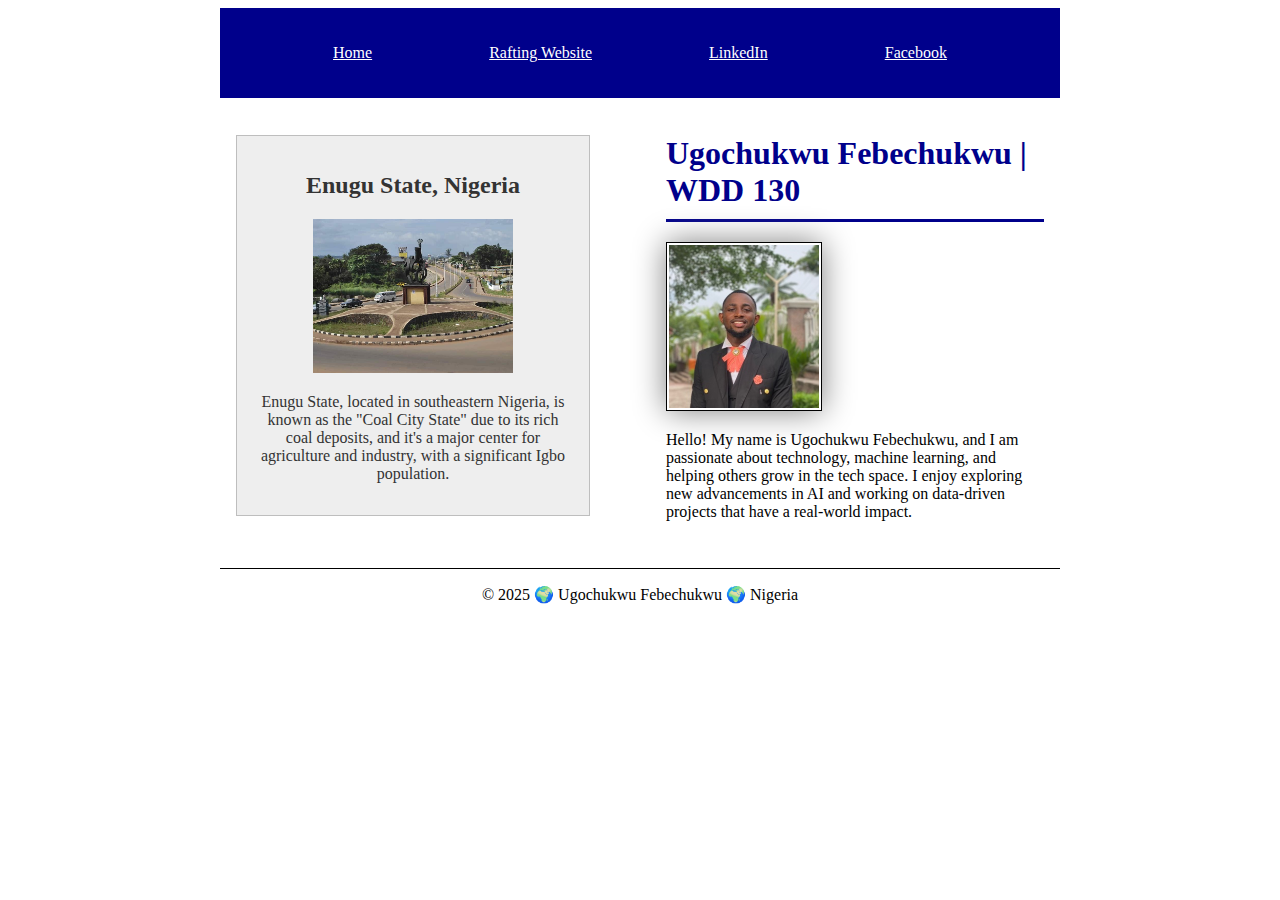
<file: index.html>
<!DOCTYPE html>
<html lang="en-US">
  <head>
    <!-- This is an HTML comment -->
    <meta charset="utf-8">
    <meta name="viewport" content="width=device-width, initial-scale=1.0">
    <title>Ugochukwu Febechukwu | WDD 130</title>
    <link rel="stylesheet" href="styles/styles.css">
    <meta name="description" content="This page describes a BYU pathway student by name Ugochukwu who is a dedicated Ai Engineer.">
    <meta name="author" content="Ugochukwu Febechukwu">
  </head>
  <body>
    <header>
      <nav>
        <a href="#">Home</a>
        <a href="wwr/">Rafting Website</a>
        <a href="https://www.linkedin.com/in/ugotheanalyst//">LinkedIn</a>
        <a href="https://www.facebook.com/share/1AHHCg3EqF/?mibextid=wwXIfr/">Facebook</a>
      </nav>
    </header>
  <div class = "grid">
    <main>
      <h1>Ugochukwu Febechukwu | WDD 130</h1>
      <img src="images/profile.jpeg" alt="Hello, my name is Ugochukwu Febechukwu" width="200">
      <p>Hello! My name is Ugochukwu Febechukwu, and I am passionate about technology, machine learning, and helping others grow in the tech space. I enjoy exploring new advancements in AI and working on data-driven projects that have a real-world impact.</p>
    </main>
    <aside>
      <h2> Enugu State, Nigeria</h2>
      <img src="images/enugu.jpg" alt="Enugu Landscape">
      <p>Enugu State, located in southeastern Nigeria, is known as the "Coal City State" due to its rich coal deposits, and it's a major center for agriculture and industry, with a significant Igbo population. </p>
    </aside>
  </div>
    <footer>
      <p>&copy; 2025 🌍 Ugochukwu Febechukwu 🌍 Nigeria</p>
    </footer>
  </body>
</html>
</file>
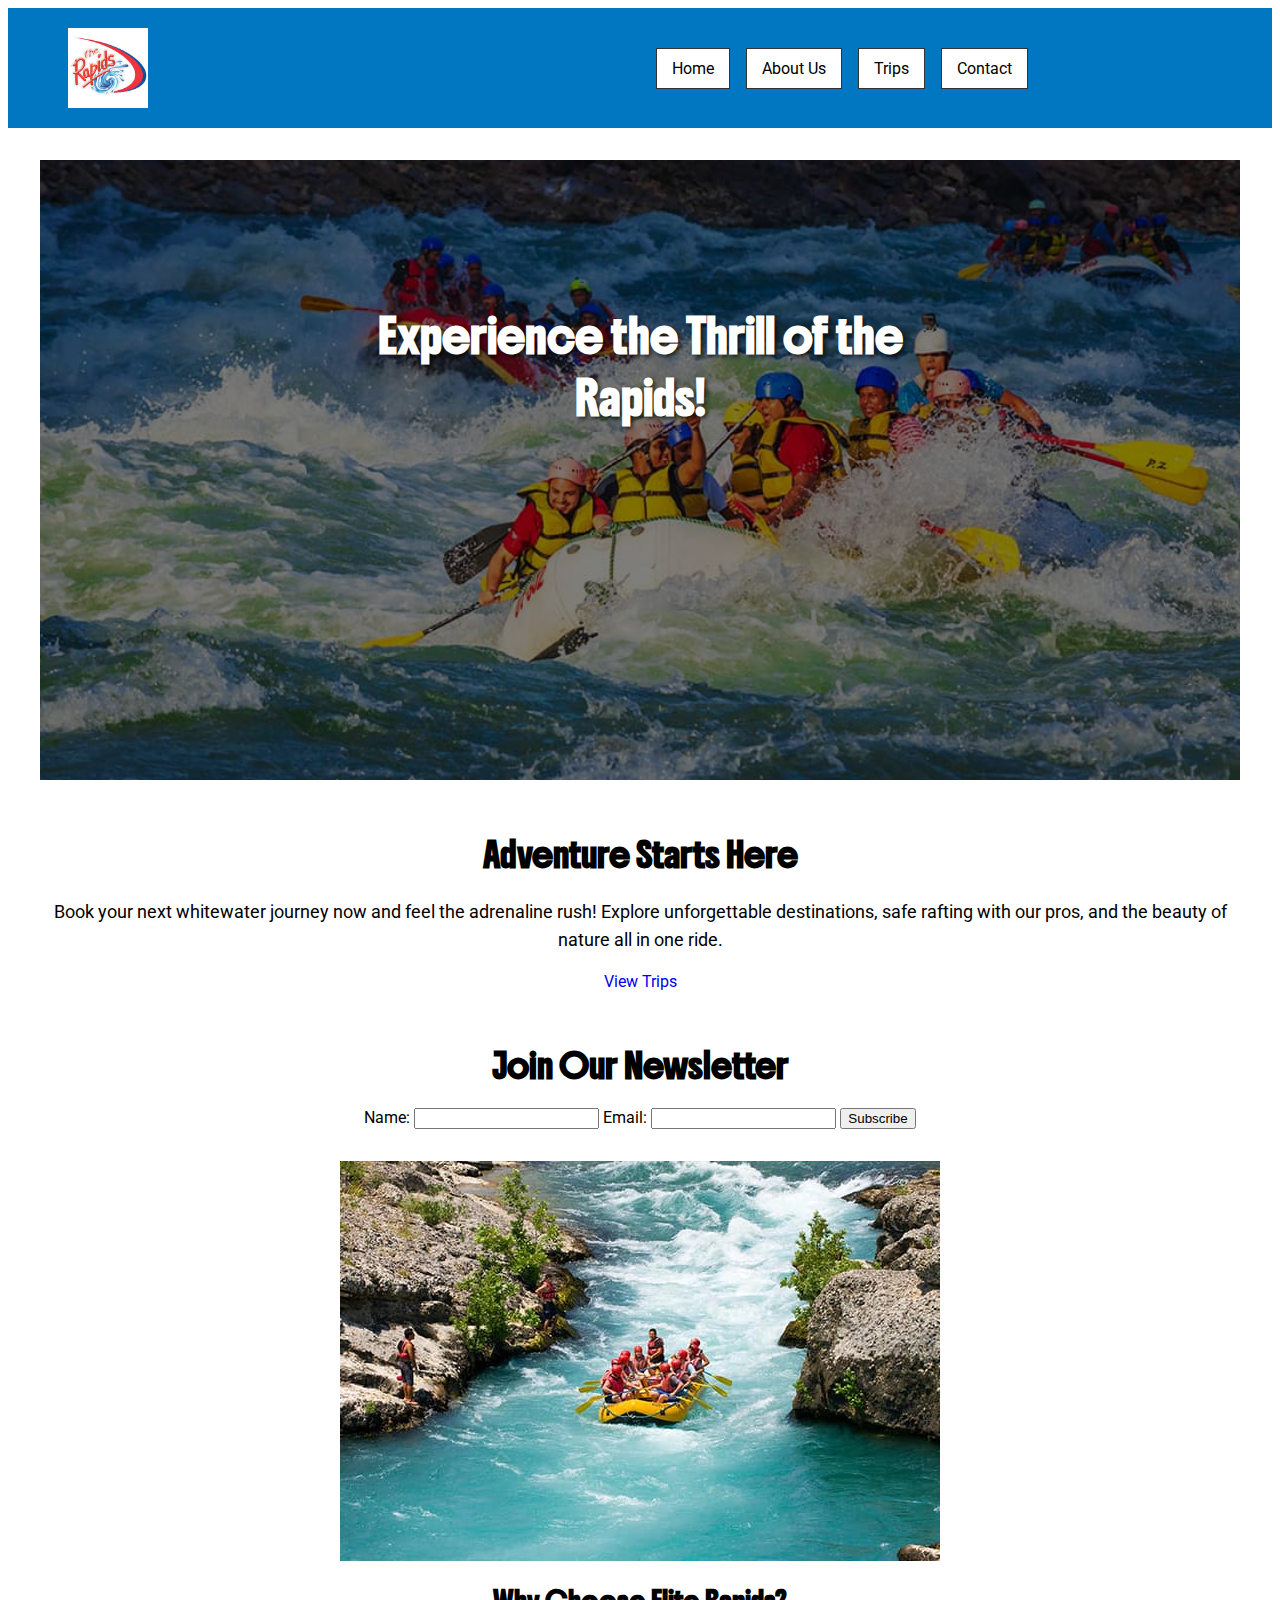
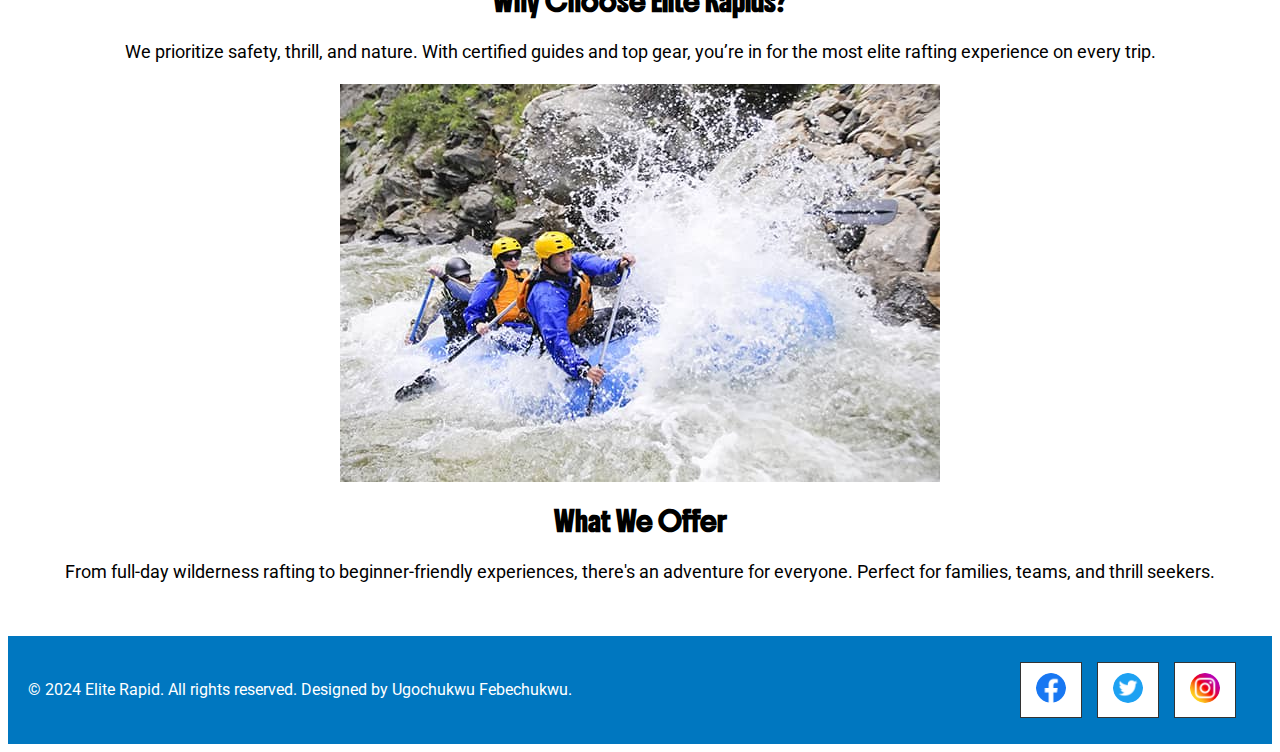
<file: wwr/index.html>
<!DOCTYPE html>
<html lang="en">
<head>
    <link rel="stylesheet" href="styles/rafting.css">
    <meta charset="UTF-8">
    <meta name="viewport" content="width=device-width, initial-scale=1.0">
    <meta name="description" content="Elite Rapid - Home page for the best rafting experience">
    <meta name="author" content="Ugochukwu Febechukwu">
    <link href="https://fonts.googleapis.com/css2?family=Boldonse&family=Roboto&display=swap" rel="stylesheet">
    <title>Elite Rapids | Home</title>
</head>
<body>
    <header>
        <img src="images/eliterapids_logo.jpg" alt="elite rapids logo" width="200">
        <nav>
            <a href="index.html">Home</a>
            <a href="about.html">About Us</a>
            <a href="trips.html">Trips</a>
            <a href="contact.html">Contact</a>
        </nav>
    </header>

    <main>
        <!-- HERO SECTION -->
        <div class="hero">
            <img src="images/rafting12_1024.jpg" alt="Hero Image">
            <h1 class="hero-text">Experience the Thrill of the Rapids!</h1>
        </div>

        <!-- CALL TO ACTION -->
        <section class="cta">
            <h2>Adventure Starts Here</h2>
            <p>Book your next whitewater journey now and feel the adrenaline rush! Explore unforgettable destinations, safe rafting with our pros, and the beauty of nature all in one ride.</p>
            <a href="trips.html" class="button">View Trips</a>
        </section>

        <!-- NEWSLETTER SIGN-UP -->
        <section class="newsletter">
            <h2>Join Our Newsletter</h2>
            <form>
                <label for="name">Name:</label>
                <input type="text" id="name" name="name" required>

                <label for="email">Email:</label>
                <input type="email" id="email" name="email" required>

                <button type="submit">Subscribe</button>
            </form>
        </section>

        <!-- GRID SECTION -->
        <section class="grid-layout">
            <div class="index-grid-item">
                <img src="images/rafting2.jpg" alt="Rafting Adventure 1">
                <h3>Why Choose Elite Rapids?</h3>
                <p>We prioritize safety, thrill, and nature. With certified guides and top gear, you’re in for the most elite rafting experience on every trip.</p>
            </div>
            <div class="index-grid-item">
                <img src="images/rafting3.jpg" alt="Rafting Adventure 2">
                <h3>What We Offer</h3>
                <p>From full-day wilderness rafting to beginner-friendly experiences, there's an adventure for everyone. Perfect for families, teams, and thrill seekers.</p>
            </div>
        </section>
    </main>

    <footer>
        <p>&copy; 2024 Elite Rapid. All rights reserved. Designed by Ugochukwu Febechukwu.</p>
        <nav class="sociallinks">
            <a href="https://facebook.com">
                <img src="images/facebook.webp" alt="Facebook">
            </a>
            <a href="https://twitter.com">
                <img src="images/twitter.webp" alt="Twitter">
            </a>
            <a href="https://instagram.com">
                <img src="images/instagram.webp" alt="Instagram">
            </a>
        </nav>
    </footer>
</body>
</html>
</file>
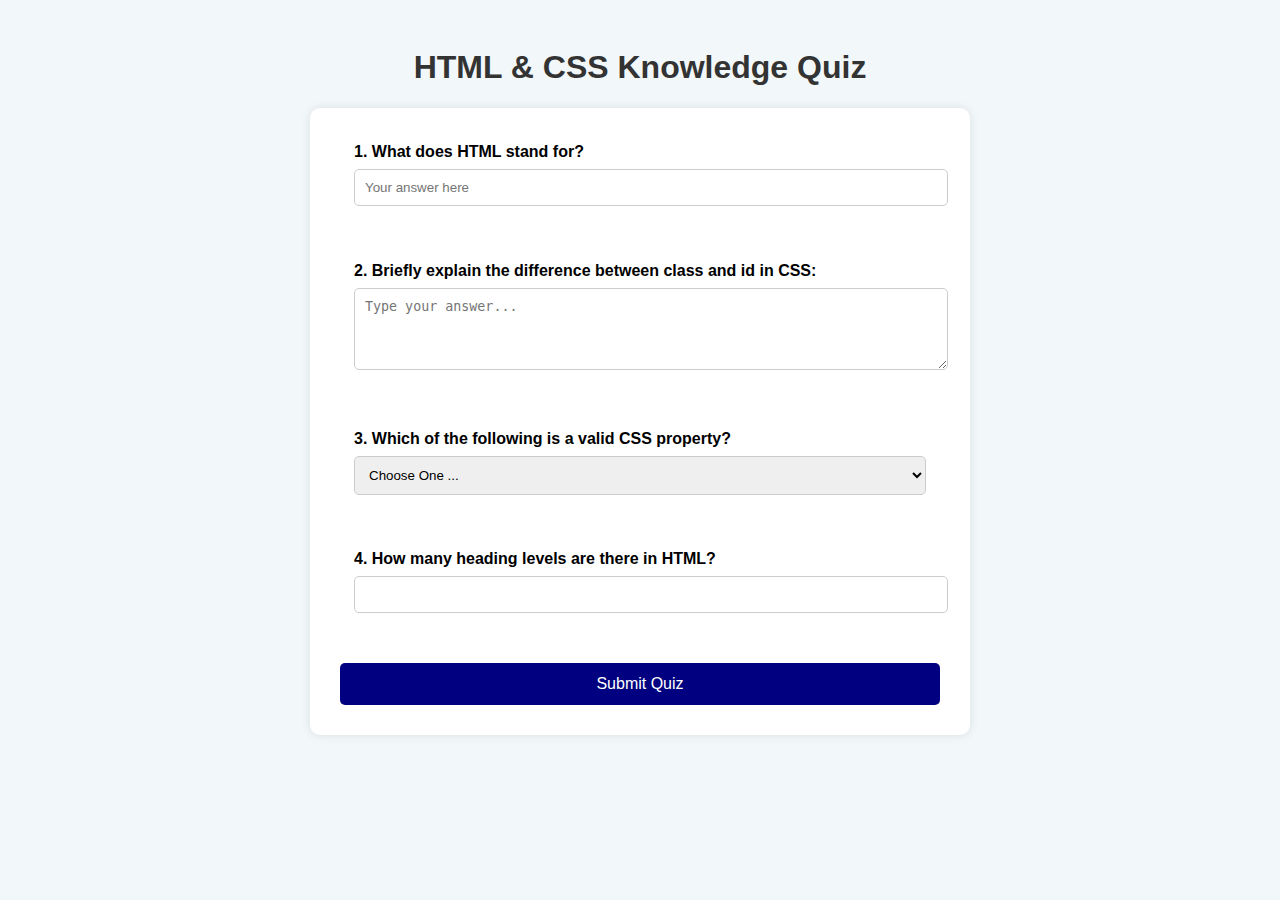
<file: quiz.html>
<!DOCTYPE html>
<html lang="en-us">
<head>
    <link rel="stylesheet" href="styles/quiz.css">
    <link rel="preconnect" href="https://fonts.googleapis.com">
    <link rel="preconnect" href="https://fonts.gstatic.com" crossorigin>
    <link href="https://fonts.googleapis.com/css2?family=Merriweather:wght@400;700&family=Roboto:wght@400;700&display=swap" rel="stylesheet">
  <meta charset="utf-8">
  <meta name="viewport" content="width=device-width, initial-scale=1">
  <title>HTML & CSS Quiz</title>
  
</head>
<body>

  <h1>HTML & CSS Knowledge Quiz</h1>
  <form>
    <fieldset>
      <label for="q1">1. What does HTML stand for?</label>
      <input type="text" id="q1" name="q1" placeholder="Your answer here">
    </fieldset>

    <fieldset>
      <label for="q2">2. Briefly explain the difference between class and id in CSS:</label>
      <textarea id="q2" name="q2" rows="4" placeholder="Type your answer..."></textarea>
    </fieldset>

    <fieldset>
      <label for="q3">3. Which of the following is a valid CSS property?</label>
      <select id="q3" name="q3">
        <option value="" selected disabled>Choose One ...</option>
        <option value="text-color">text-color</option>
        <option value="font-size">font-size</option>
        <option value="element-width">element-width</option>
      </select>
    </fieldset>

    <fieldset>
      <label for="q4">4. How many heading levels are there in HTML?</label>
      <input type="number" id="q4" name="q4" min="1" max="10">
    </fieldset>

    <button type="submit">Submit Quiz</button>
  </form>

</body>
</html>
</file>
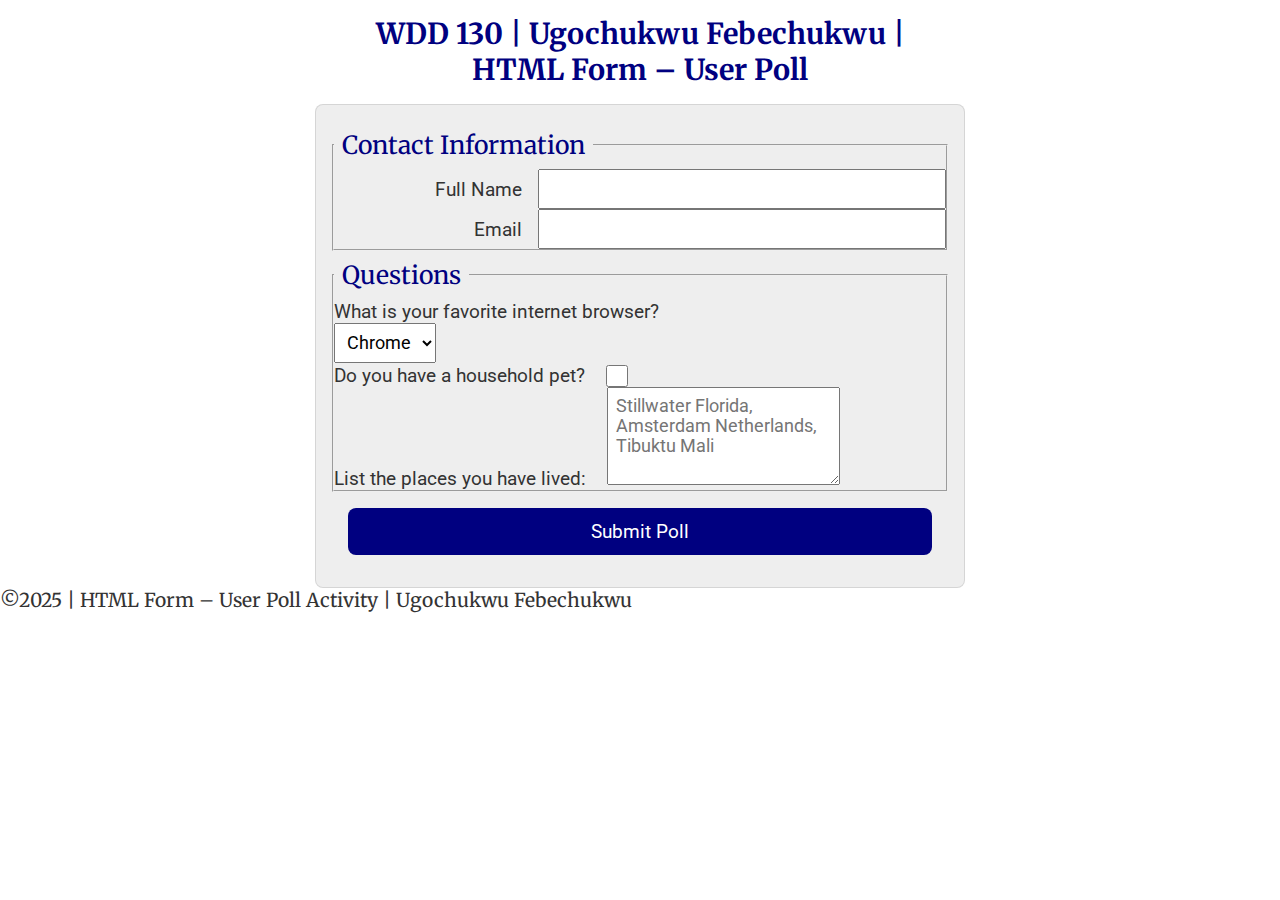
<file: week05/poll-form.html>
<!DOCTYPE html>
<html lang="en-us">
<head>
    <link rel="stylesheet" href="styles/poll-form.css">
    <link rel="preconnect" href="https://fonts.googleapis.com">
    <link rel="preconnect" href="https://fonts.gstatic.com" crossorigin>
    <link href="https://fonts.googleapis.com/css2?family=Merriweather:wght@400;700&family=Roboto:wght@400;700&display=swap" rel="stylesheet">
  <meta charset="utf-8">
  <meta name="viewport" content="width=device-width, initial-scale=1">
  <title>WDD 130 | HTML Form – User Poll</title>
</head>
<body>
<header>
  <h1>WDD 130 | Ugochukwu Febechukwu | HTML Form – User Poll</h1>
</header>
<main>
    <form>
        <fieldset>
          <legend>Contact Information</legend>
          <div class="form-item column2">
            <label for="fullname">Full Name</label>
            <input type="text" id="fullname" name="fullname">
          </div>
          <div class="form-item column2">
            <label for="useremail">Email</label>
            <input type="email" id="useremail" name="useremail">
          </div>
        </fieldset>
        <fieldset>
          <legend>Questions</legend>
          <label for="browser">What is your favorite internet browser?</label>
          <div class = "column 1">
          <select id="browser" name="browser">
            <option value="chrome">Chrome</option>
            <option value="firefox">Firefox</option>
            <option value="safari">Safari</option>
            <option value="edge">Edge</option>
            <option value="brave">Brave</option>
            <option value="other">Other</option>
          </select>
          </div>
          <div>
          <label for="pet">Do you have a household pet?</label>
          <input type="checkbox" id="pet" name="pet">
          </div>
          <label for="feedback">List the places you have lived:</label>
          <textarea id="feedback" name="feedback" rows="4" placeholder="Stillwater Florida, Amsterdam Netherlands, Tibuktu Mali"></textarea>
        </fieldset>
        <button type="submit">Submit Poll</button>
      </form>
</main>
<footer>
  <p>©2025 | HTML Form – User Poll Activity | Ugochukwu Febechukwu</p>
</footer>
</body>
</html>
</file>
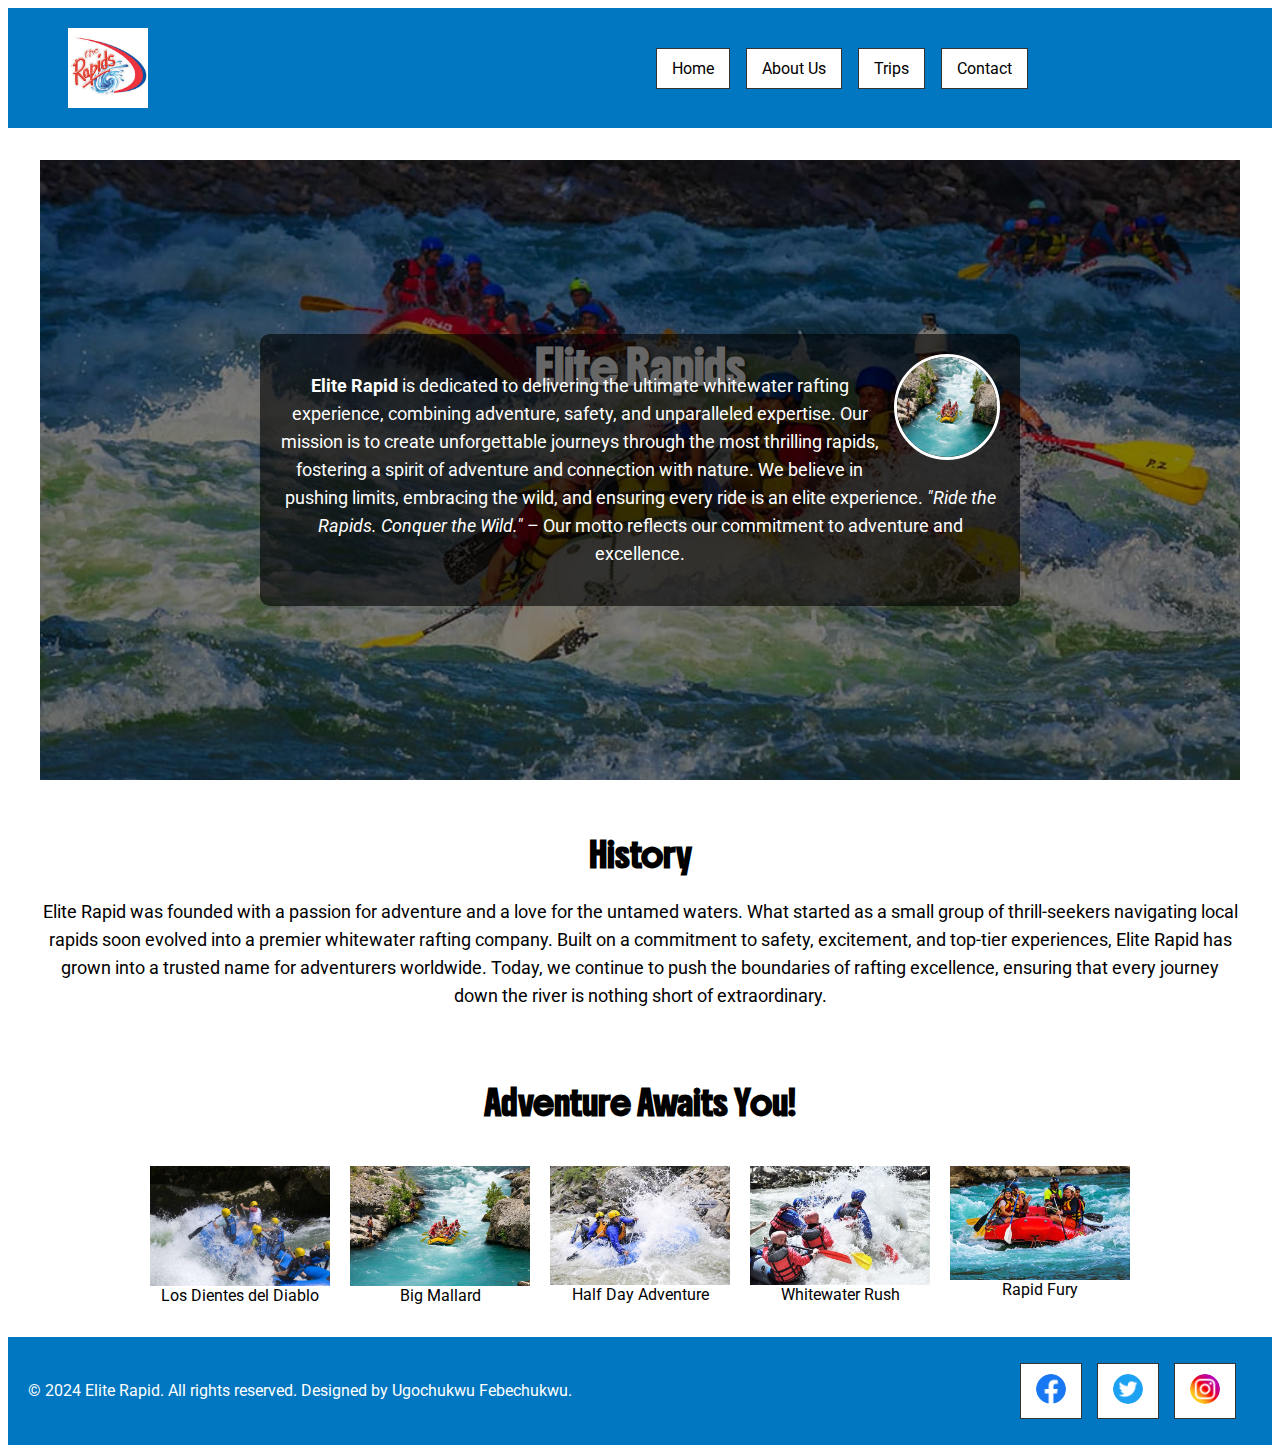
<file: wwr/about.html>
<!DOCTYPE html>
<html lang="en">
<head>
    <link rel="stylesheet" href="styles/rafting.css">
    <meta charset="UTF-8">
    <meta name="viewport" content="width=device-width, initial-scale=1.0">
    <meta name="description" content="This page describes my white water rafting site.">
    <meta name="author" content="Ugochukwu Febechukwu">
    <link rel="preconnect" href="https://fonts.googleapis.com">
    <link rel="preconnect" href="https://fonts.gstatic.com" crossorigin>
    <link href="https://fonts.googleapis.com/css2?family=Boldonse&family=Roboto&display=swap" rel="stylesheet">

    <link rel="preconnect" href="https://fonts.googleapis.com">
    <link rel="preconnect" href="https://fonts.gstatic.com" crossorigin>
    <link href="https://fonts.googleapis.com/css2?family=Boldonse&family=Roboto&display=swap" rel="stylesheet">
    <title>"About Us"</title>
</head>
<body>
    <header>
        <img src ="images/eliterapids_logo.jpg" alt ="elite rapids logo" width= "200" >
        <nav>
            <a href ="index.html">Home</a>
            <a href ="about.html">About Us</a>
            <a href ="trips.html">Trips</a>
            <a href ="contact.html">Contact</a>
        </nav>
    </header>
    <main>
        <div class = "hero">
            <img src="images/rafting12_1024.jpg" alt="hero background image">
            <h1>Elite Rapids</h1>
            <article>
                <img src="images/rafting65_600.jpg" alt="my image">
                <p>
                    <strong>Elite Rapid</strong> is dedicated to delivering the ultimate whitewater rafting experience, combining adventure, safety, and unparalleled expertise.  
                    Our mission is to create unforgettable journeys through the most thrilling rapids, fostering a spirit of adventure and connection with nature.  
                    We believe in pushing limits, embracing the wild, and ensuring every ride is an elite experience.  
                    <em>"Ride the Rapids. Conquer the Wild."</em> – Our motto reflects our commitment to adventure and excellence.  
                </p>
            </article>
        </div >
            <section>
                <h2>History</h2>
                <p>
                    Elite Rapid was founded with a passion for adventure and a love for the untamed waters. What started as a small group of thrill-seekers navigating local rapids soon evolved into a premier whitewater rafting company. Built on a commitment to safety, excitement, and top-tier experiences, Elite Rapid has grown into a trusted name for adventurers worldwide. Today, we continue to push the boundaries of rafting excellence, ensuring that every journey down the river is nothing short of extraordinary.  
                </p>
            </section>
            <section class="adventures">
                <h2>Adventure Awaits You!</h2>
                <figure>
                    <img src="images/rafting1.jpg" alt="Los Dientes del Diablo">
                    <figcaption>Los Dientes del Diablo</figcaption>
                </figure>
                <figure>
                    <img src="images/rafting2.jpg" alt="Big Mallard">
                    <figcaption>Big Mallard</figcaption>
                </figure>
                <figure>
                    <img src="images/rafting3.jpg" alt="Half Day Adventure">
                    <figcaption>Half Day Adventure</figcaption>
                </figure>
                <figure>
                    <img src="images/rafting4.jpg" alt="Whitewater Rush">
                    <figcaption>Whitewater Rush</figcaption>
                </figure>
                <figure>
                    <img src="images/rafting5.jpg" alt="Rapid Fury">
                    <figcaption>Rapid Fury</figcaption>
                </figure>
            </section>
            
        

    </main>
    <footer>
        <p>
            &copy; 2024 Elite Rapid. All rights reserved. Designed by Ugochukwu Febechukwu.    
        </p>
        <nav class="sociallinks">
            <a href="https://facebook.com">
              <img src="images/facebook.webp" alt="Facebook">
            </a>
            <a href="https://twitter.com">
              <img src="images/twitter.webp" alt="Twitter">
            </a>
            <a href="https://instagram.com">
              <img src="images/instagram.webp" alt="Instagram">
            </a>
        </nav>
    </footer>
</body>
</html>
</file>
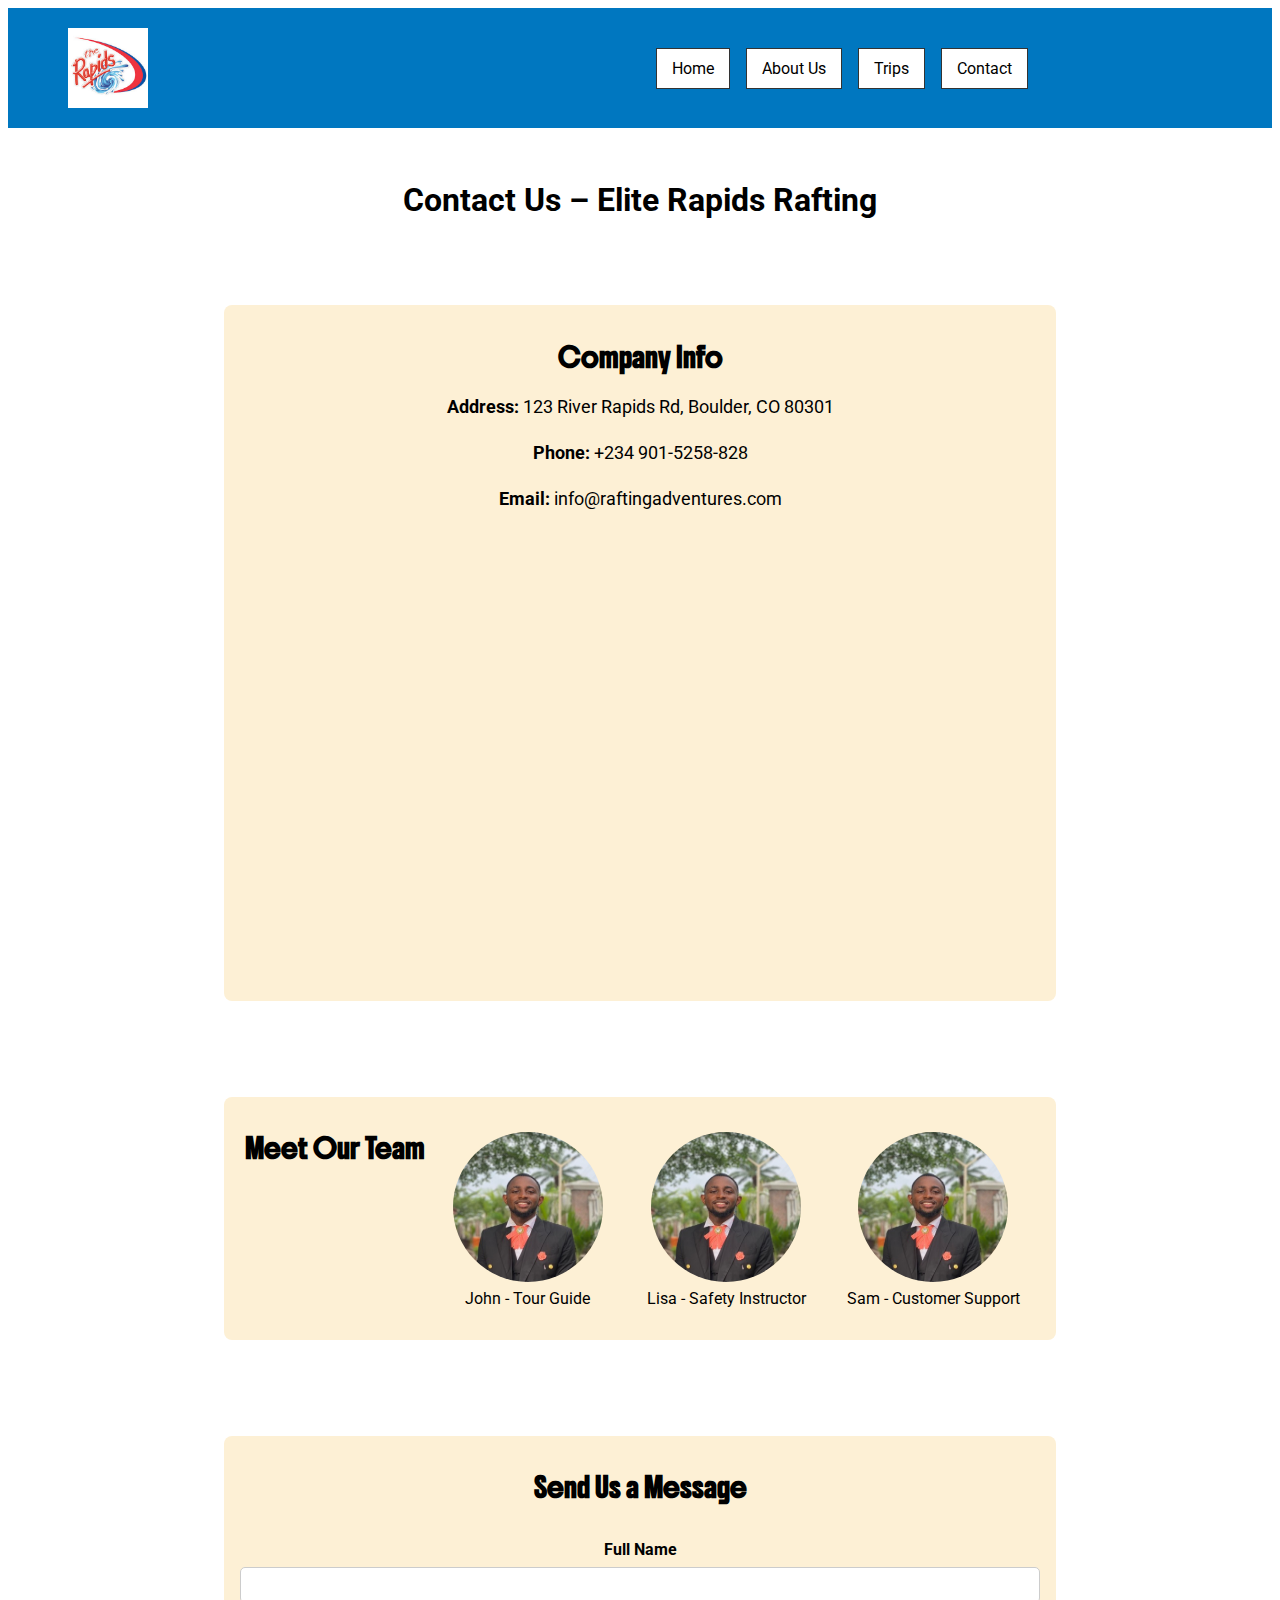
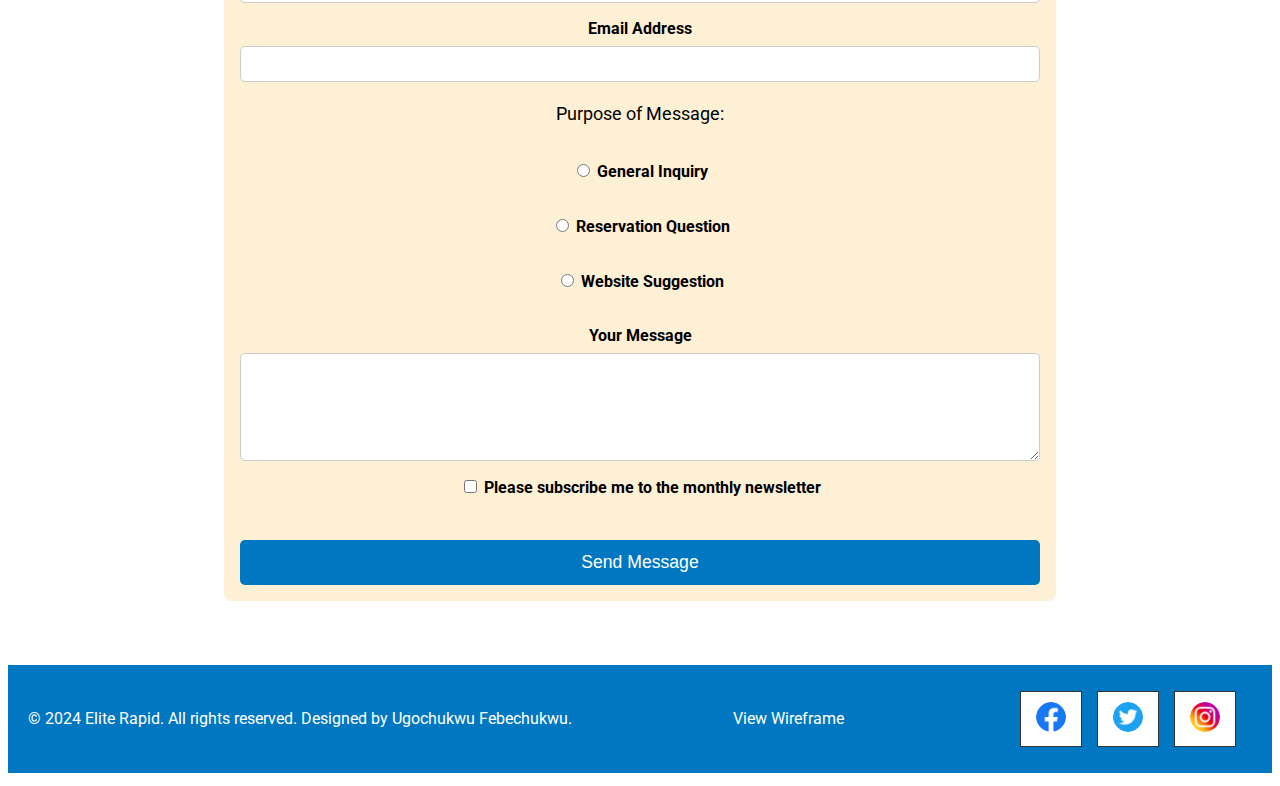
<file: wwr/contact.html>
<!DOCTYPE html>
<html lang="en">
<head>
    <link rel="stylesheet" href="styles/rafting.css">
    <meta charset="UTF-8">
    <meta name="viewport" content="width=device-width, initial-scale=1.0">
    <meta name="description" content="This page creates a way for our users to contact us.">
    <meta name="author" content="Ugochukwu Febechukwu">
    <link rel="preconnect" href="https://fonts.googleapis.com">
    <link rel="preconnect" href="https://fonts.gstatic.com" crossorigin>
    <link href="https://fonts.googleapis.com/css2?family=Boldonse&family=Roboto&display=swap" rel="stylesheet">

    <title>Elite Rapids Rafting Co. | Contact Us</title>
</head>
<body>
    <header>
        <img src ="images/eliterapids_logo.jpg" alt ="elite rapids logo" width= "200" >
        <nav>
            <a href ="index.html">Home</a>
            <a href ="about.html">About Us</a>
            <a href ="trips.html">Trips</a>
            <a href ="contact.html">Contact</a>
        </nav>
    </header>
    <main>
        <h1>Contact Us – Elite Rapids Rafting</h1>
      
        <section class="contact-info">
          <h3>Company Info</h3>
          <p><strong>Address:</strong> 123 River Rapids Rd, Boulder, CO 80301</p>
          <p><strong>Phone:</strong> +234 901-5258-828</p>
          <p><strong>Email:</strong> info@raftingadventures.com</p>
      
          <div class="map">
            <iframe
              class="google-map"
              src="https://www.google.com/maps/embed?pb=!1m14!1m12!1m3!1d848321.5609019941!2d-84.47420299999999!3d33.8444001!2m3!1f0!2f0!3f0!3m2!1i1024!2i768!4f13.1!5e0!3m2!1sen!2sus!4v1744219334290!5m2!1sen!2sus" 
              width="800" height="450"
              allowfullscreen=""
              loading="lazy"
              referrerpolicy="no-referrer-when-downgrade">
            </iframe>

          </div>
        </section>
      
        <section class="employees">
          <h3>Meet Our Team</h3>
          <figure>
            <img src="images/profile.jpeg" alt="Employee 1">
            <figcaption>John - Tour Guide</figcaption>
          </figure>
          <figure>
            <img src="images/profile.jpeg" alt="Employee 2">
            <figcaption>Lisa - Safety Instructor</figcaption>
          </figure>
          <figure>
            <img src="images/profile.jpeg" alt="Employee 3">
            <figcaption>Sam - Customer Support</figcaption>
          </figure>
        </section>
      
        <section class="contact-form">
          <h3>Send Us a Message</h3>
          <form action="#" method="post">
            <label for="name">Full Name</label>
            <input type="text" id="name" name="name" required>
      
            <label for="email">Email Address</label>
            <input type="email" id="email" name="email" required>
      
            <p>Purpose of Message:</p>
            <label for="general"><input type="radio" id="general" name="purpose" value="general"> General Inquiry</label><br>
            <label for="reservation"><input type="radio" id="reservation" name="purpose" value="reservation"> Reservation Question</label><br>
            <label for="website"><input type="radio" id="website" name="purpose" value="website"> Website Suggestion</label><br>

            <label for="message">Your Message</label>
            <textarea id="message" name="message" rows="5" required></textarea>
      
            <label for="subscribe"><input type="checkbox" id="subscribe" name="subscribe"> Please subscribe me to the monthly newsletter</label><br>
      
            <button type="submit">Send Message</button>
          </form>
        </section>
    </main>
      
    <footer>
        <p>
            &copy; 2024 Elite Rapid. All rights reserved. Designed by Ugochukwu Febechukwu.    
        </p>
        <p><a href="https://app.moqups.com/6qcyBkqWAPi1gRyTGUqa7fs0nY2gfwW7/view/page/ad64222d5" target="_blank">View Wireframe</a></p>

        <nav class="sociallinks">
            <a href="https://facebook.com">
              <img src="images/facebook.webp" alt="Facebook">
            </a>
            <a href="https://twitter.com">
              <img src="images/twitter.webp" alt="Twitter">
            </a>
            <a href="https://instagram.com">
              <img src="images/instagram.webp" alt="Instagram">
            </a>
        </nav>
    </footer>
</body>
</html>
</file>
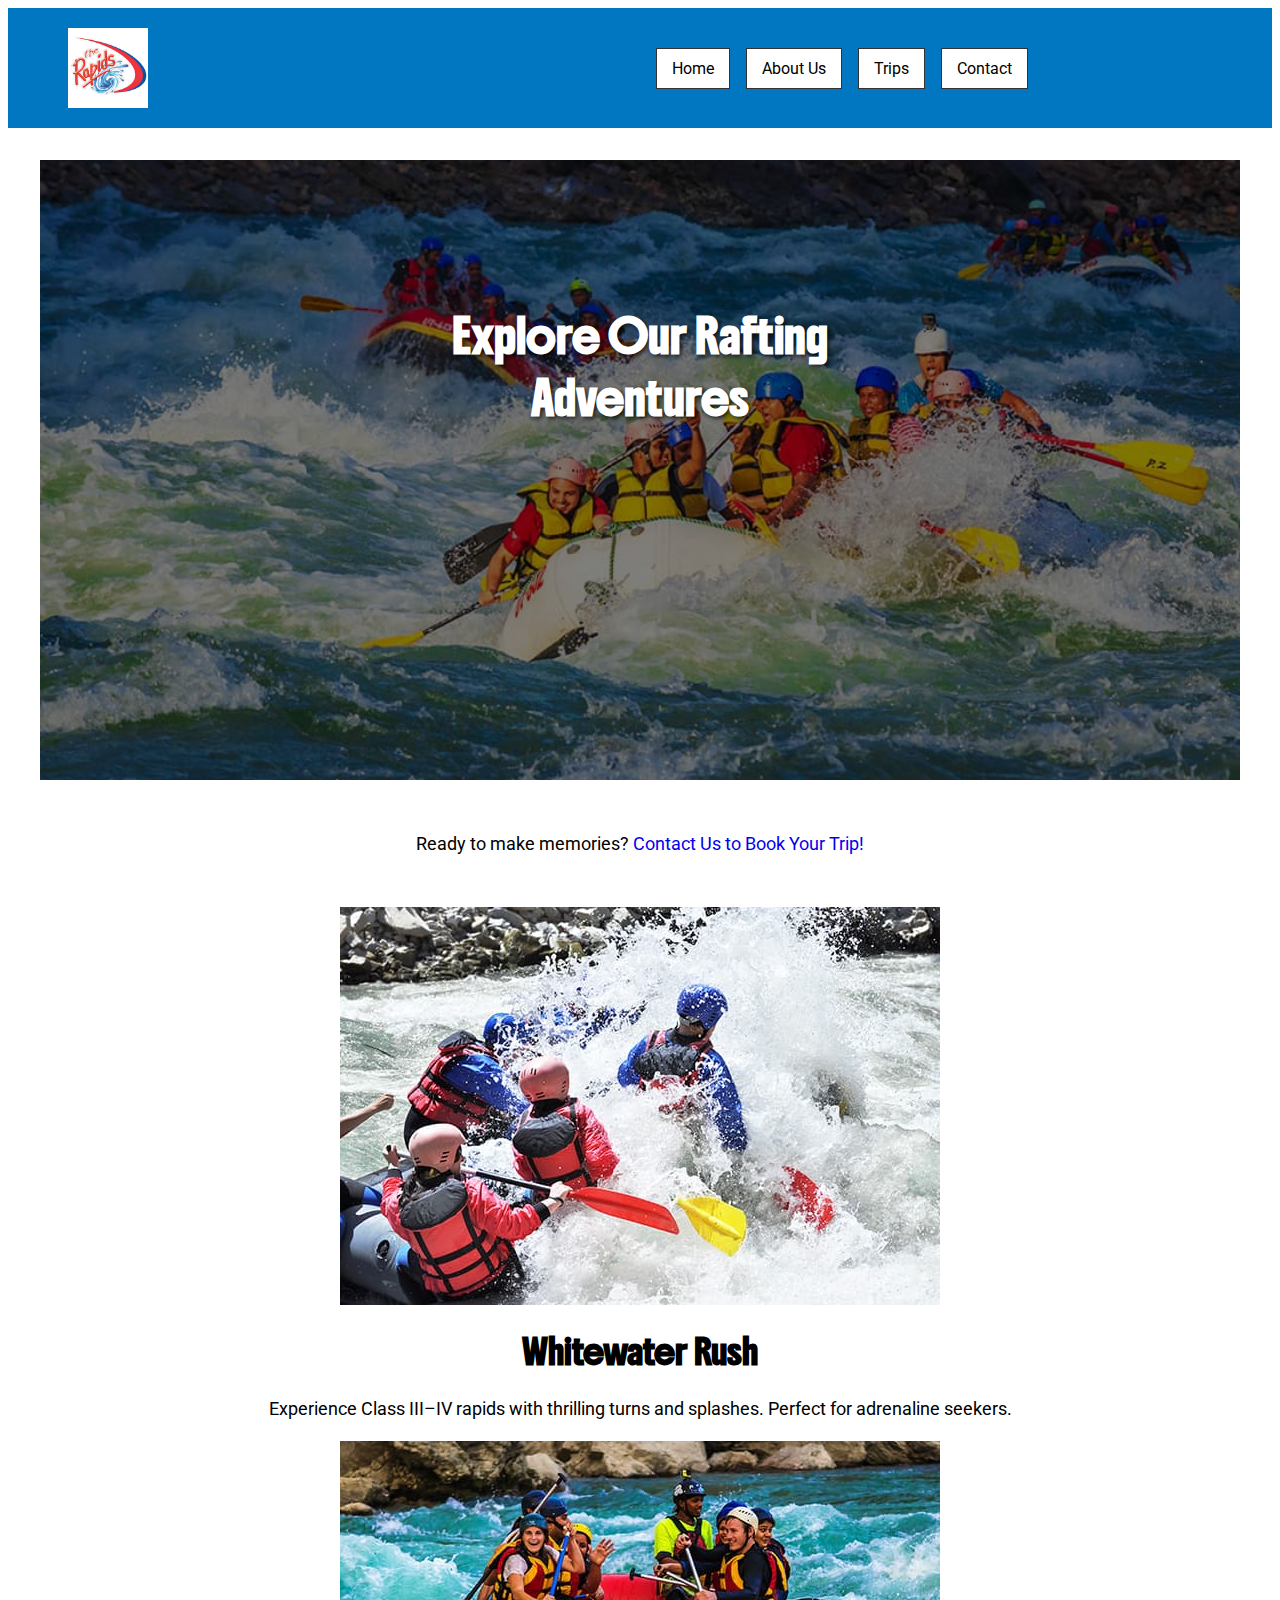
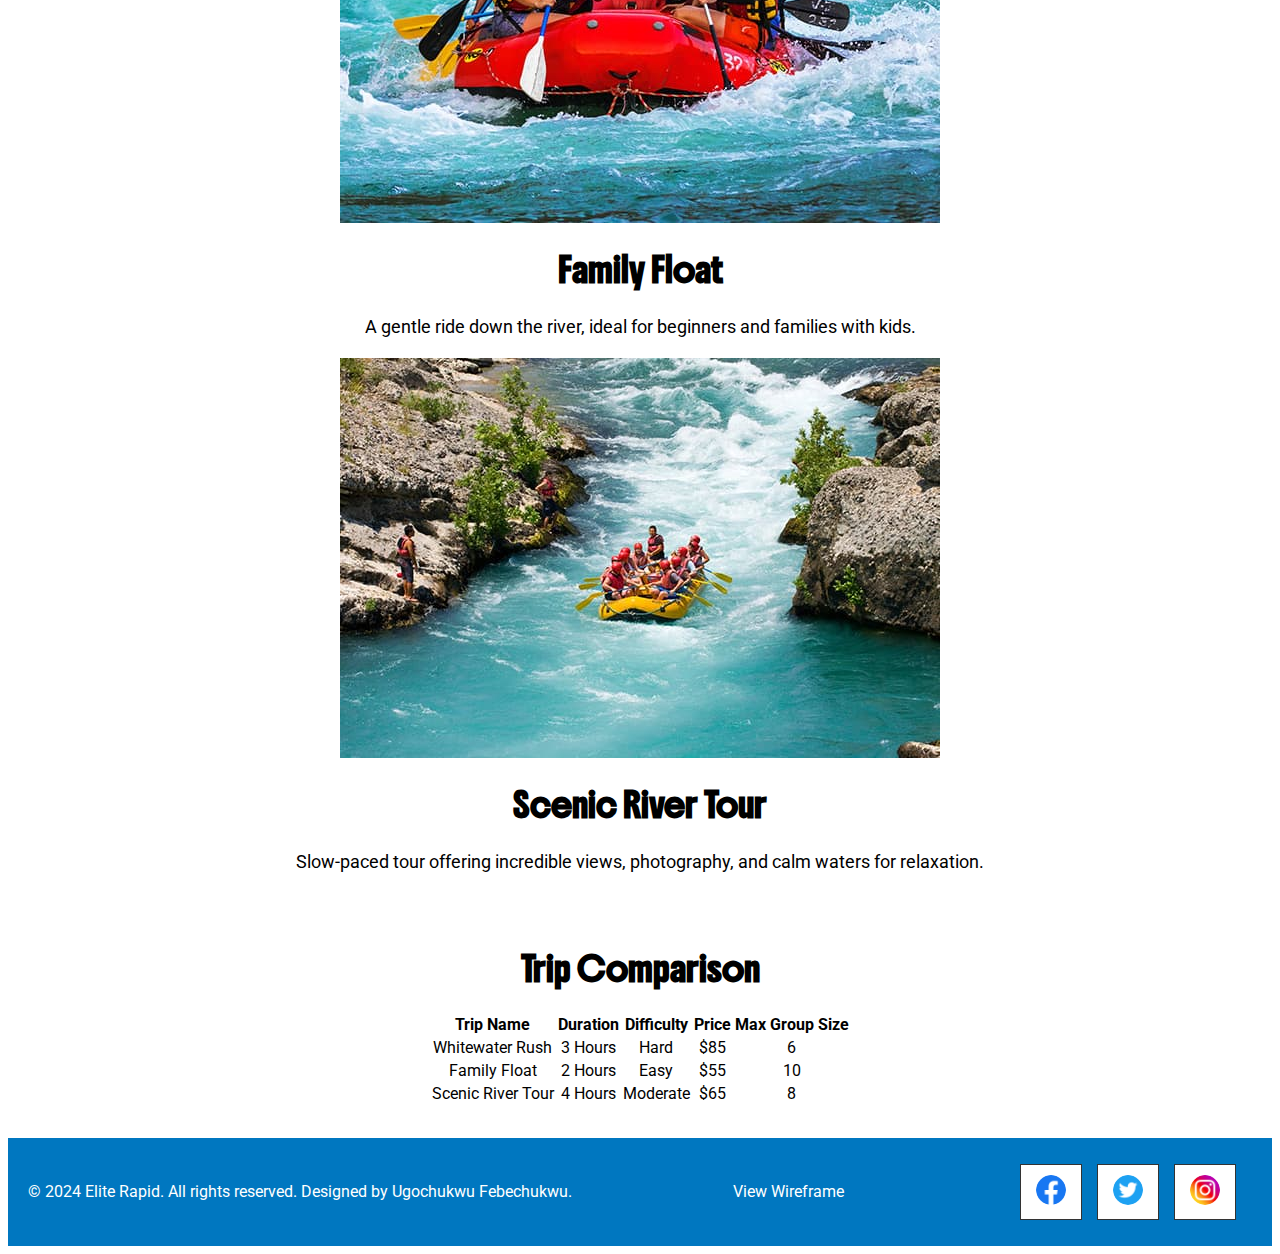
<file: wwr/trips.html>
<!DOCTYPE html>
<html lang="en">
<head>
    <link rel="stylesheet" href="styles/rafting.css">
    <meta charset="UTF-8">
    <meta name="viewport" content="width=device-width, initial-scale=1.0">
    <meta name="description" content="This page describes my white water rafting site mostly about trips and their prices.">
    <meta name="author" content="Ugochukwu Febechukwu">
    <link rel="preconnect" href="https://fonts.googleapis.com">
    <link rel="preconnect" href="https://fonts.gstatic.com" crossorigin>
    <link href="https://fonts.googleapis.com/css2?family=Boldonse&family=Roboto&display=swap" rel="stylesheet">

    <link rel="preconnect" href="https://fonts.googleapis.com">
    <link rel="preconnect" href="https://fonts.gstatic.com" crossorigin>
    <link href="https://fonts.googleapis.com/css2?family=Boldonse&family=Roboto&display=swap" rel="stylesheet">
    <title>"About Us"</title>
</head>
<body>
    <header>
        <img src ="images/eliterapids_logo.jpg" alt ="elite rapids logo" width= "200" >
        <nav>
            <a href ="index.html">Home</a>
            <a href ="about.html">About Us</a>
            <a href ="trips.html">Trips</a>
            <a href ="contact.html">Contact</a>
        </nav>
    </header>
    <main class="trips-page">
        <section class="hero">
          <img src="images/rafting12_1024.jpg" alt="Rafting Adventure Hero" class="hero-img">
          <h1>Explore Our Rafting Adventures</h1>
        </section>
    
        <div>
          <p>Ready to make memories? <a href="contact.html" class="cta-button">Contact Us to Book Your Trip!</a></p>
        </div>
    
        <section class="trip-descriptions">
          <div class="trip-card">
            <img src="images/rafting4.jpg" alt="Whitewater Rapids" >
            <div class="trip-info">
              <h2>Whitewater Rush</h2>
              <p>Experience Class III–IV rapids with thrilling turns and splashes. Perfect for adrenaline seekers.</p>
            </div>
          </div>
          <div class="trip-card">
            <img src="images/rafting5.jpg" alt="Family Rafting" >
            <div class="trip-info">
              <h2>Family Float</h2>
              <p>A gentle ride down the river, ideal for beginners and families with kids.</p>
            </div>
          </div>
          <div class="trip-card">
            <img src="images/rafting65_600.jpg" alt="Scenic River" >
            <div class="trip-info">
              <h2>Scenic River Tour</h2>
              <p>Slow-paced tour offering incredible views, photography, and calm waters for relaxation.</p>
            </div>
          </div>
        </section>
    
        <section class="trip-table">
          <h2>Trip Comparison</h2>
          <table>
            <thead>
              <tr>
                <th>Trip Name</th>
                <th>Duration</th>
                <th>Difficulty</th>
                <th>Price</th>
                <th>Max Group Size</th>
              </tr>
            </thead>
            <tbody>
              <tr>
                <td>Whitewater Rush</td>
                <td>3 Hours</td>
                <td>Hard</td>
                <td>$85</td>
                <td>6</td>
              </tr>
              <tr>
                <td>Family Float</td>
                <td>2 Hours</td>
                <td>Easy</td>
                <td>$55</td>
                <td>10</td>
              </tr>
              <tr>
                <td>Scenic River Tour</td>
                <td>4 Hours</td>
                <td>Moderate</td>
                <td>$65</td>
                <td>8</td>
              </tr>
            </tbody>
          </table>
        </section>
    </main>
    <footer>
        <p>
            &copy; 2024 Elite Rapid. All rights reserved. Designed by Ugochukwu Febechukwu.    
        </p>
        <p><a href="https://app.moqups.com/unsaved/c51e9a5a/edit/page/ad64222d5" target="_blank">View Wireframe</a></p>

        <nav class="sociallinks">
            <a href="https://facebook.com">
              <img src="images/facebook.webp" alt="Facebook">
            </a>
            <a href="https://twitter.com">
              <img src="images/twitter.webp" alt="Twitter">
            </a>
            <a href="https://instagram.com">
              <img src="images/instagram.webp" alt="Instagram">
            </a>
        </nav>
    </footer>
</body>
</html>
</file>
<file: styles/styles.css>
/* This is a comment */
:root {
  --border-standard: 1px;
}
header, .grid, footer {
  max-width: 840px;
  margin: 0 auto;
}
nav {
  background-color: #00008b;
  padding: 1rem;
  display: flex;
  justify-content: space-evenly;
  align-items: center;

}
nav a {
    color: #ffffff;
    display: block;
    padding: 20px;
  }
  h1 {
    color: #00008b;
    border-bottom: 3px solid #00008b; /* Adds a black borderline below h1 */
    padding-bottom: 10px; /* Adds space between text and border */
    margin-bottom: 20px; /* Adds space between h1 and the next element */
}
  
  main img {
    width: 150px;
    height: auto;
    border: 1px solid #000000;
    padding: 2px; 
    box-shadow: 0 0 30px #808080;
  }
  p {padding: 0;} 
  main {
    max-width: 840px;
  }
aside {
    width: 20rem;
    margin: 1rem;
    border: var(--border-standard) solid rgb(0 0 0 / 0.2); /* 1️⃣ */
    padding: 1rem;
    background-color: #eee;
    color: #333;
    text-align: center;
  }
  aside img{
    width: 200px;
    height: auto;
  }
footer {
    margin-top: 15px;
    border-top: var(--border-standard) solid #000;
    text-align: center;
  }
.grid {
  display: grid;
  align-items: center;
  grid-template-columns: 1fr 1fr;
  grid-gap: 20px;
}
main {
  grid-column: 2/3;
  margin: 1rem;
}
aside {
  width: 20rem;
  position: relative;
  grid-column: 1/2;
  grid-row: 1/2;
} 

/* 
this is the coe that helped me for the above 
.grid {
  display: grid;
  align-items: center;
}

main {
  grid-column: 2/3;
  margin: 1rem;
}

aside {
  width: 20rem;
  position: relative;
  grid-column: 1/2;
  grid-row: 1/2;
} */
</file>
<file: wwr/styles/rafting.css>
:root {
    --primary-color: #0077C0;
	--secondary-color: #FDF0D5;
	--accent1-color: #003049;
	--accent2-color: #C1121F;
    --black: #000000;
    --white: #ffffff;
}


/* Apply styles to headings */

h2, h3 {
    color: var(--black);
    font-family: 'Boldonse', sans-serif;
}

/* Style paragraph text */
body {
    font-family: 'Roboto', sans-serif;
}
p {
    color: var(--black);
    font-family: "Roboto", sans-serif;
    font-size: 1.1rem;
    line-height: 1.6;
}

/* Remove underline from social media image links */
a {
    text-decoration: none;
    border: none;
    display: inline-block;
}


.hero img {
    display: block;
    width: 100%;
    height: auto;
  }
.hero {
    position: relative;
    width: 100%;
    height: auto;
    overflow: hidden;
}
.hero::before {
    content: "";
    position: absolute;
    top: 0;
    left: 0;
    width: 100%;
    height: 100%;
    background: rgba(0, 0, 0, 0.5); /* semi-transparent black overlay */
    z-index: 1;
}

.hero h1 {
    position: absolute;
    top: 30%;
    left: 50%;
    transform: translate(-50%, -50%);
    z-index: 2;
    font-size: 2rem;
    font-weight: bold;
    text-shadow: 2px 2px 4px rgba(0, 0, 0, 0.7);
    color: var(--white);
    text-align: center;
    font-family: 'Boldonse', sans-serif;
}

.hero p {
    color: var(--white);
    font-family: "Roboto", sans-serif;
    font-size: 1.1rem;
    line-height: 1.6;
    z-index: 3;
}

/* Style the article to position over the background */
.hero article {
    /* position: absolute;
    bottom: 10%;
    left: 10%;
    width: 60%;
    background: rgba(0, 0, 0, 0.6); 
    padding: 20px;
    border-radius: 10px;
    color: white; */
    z-index: 2; /* Above overlay */
    position: absolute;
    top: 50%;
    left: 50%;
    transform: translate(-50%, -50%); /* Moves the element back by half its own width & height */
    width: 60%;
    background: rgba(0, 0, 0, 0.6); 
    padding: 20px;
    border-radius: 10px;
    color: white;
    text-align: center; /* Centers text content */
}

/* Float profile image to the right */
.hero article img {
    float: right;
    width: 100px; /* Adjust size as needed */
    height: 100px;
    border-radius: 50%;
    margin-left: 15px;
    border: 3px solid white; /* Adds a nice contrast */
}
.google-map {
    border: 0;
    width: 800px;
    height: 450px;
    max-width: 800px;
  }
  
main {
    display: flex;
    flex-direction: column;
    align-items: center;  /* horizontal center */
    justify-content: center; /* vertical center if needed */
    text-align: center;
    gap: 2rem; /* spacing between child elements */
    padding: 2rem;
}

header {
    display: grid;
    grid-template-columns: 1fr 1fr;
    justify-content: space-around; 
    background-color: var(--primary-color);

}
nav {
    padding: 1rem;
    display: flex;
    gap: 1rem; /* Add space between nav links */
    align-items: center;
      
}

nav a {
    display: inline-block;       /* Makes the links behave like boxes */
    padding: 10px 15px;          /* Adds space inside the box */
    margin: 0px;                 /* Adds space between the boxes */
    border: 1px solid #333;      /* Creates the border around the link */
    border-radius: 0px;          /* Optional: rounded corners */
    text-decoration: none;       /* Removes underline */
    color: #000;                 /* Link text color */
    background-color: var(--white);   /* Optional: light background */
}

header img {
    width: 80px;  /* Adjust the width of the logo */
    margin-left: 60px; /* Adds some space between the logo and the left side */
    margin-top: 20px;  /* Adds space at the top of the logo */
    margin-bottom: 20px;  /* Adds space at the bottom of the logo */
    height: auto;
}

header nav a:hover {
    background-color: var(--secondary-color)      /* Change background on hover */
}
h2 {
    display: flex;
    justify-content: center; /* Centers horizontally */
    align-items: center; /* Centers vertically if needed */
    text-align: center; /* performs the sme action as the previous three rows above  */
}
.adventures {
    display: grid;
    grid-template-columns: repeat(5, 1fr);
    grid-gap: 20px;
}
.adventures h2 {
    grid-column: 1/6;
}

.adventures figure {
    margin: 0;
    display: flex;
    flex-direction: column;
    align-items: center;
}
.adventures img {
    width: 100%; /* Ensures images resize within their grid space */
    height: auto; /* Maintains aspect ratio */
    max-width: 180px; /* Adjust this value to control image size */
    border-radius: 0px; /* Optional: Rounded corners */
}

footer {
    display: flex; /* Enables flexbox layout */
    justify-content: space-between; /* Spaces elements to left & right */
    align-items: center; /* Aligns items vertically */
    padding: 10px 20px; /* Adds padding */
    background-color: var(--primary-color); /* Adjust as needed */
    color: white;
}

footer p {
    margin: 0;
    font-size: 1rem;
    color: var(--white);
}
footer a{
    margin: 0;
    font-size: 1rem;
    color: var(--white);
}

.sociallinks {
    display: flex; /* Arrange social icons in a row */
    gap: 15px; /* Space between icons */
}

.sociallinks a img {
    width: 30px; /* Adjust size */
    height: auto;
    border-radius: 50%; /* Optional: makes icons rounded */
    transition: transform 0.3s ease-in-out;
}

/* Contact Page Styling */
.contact-info, .contact-form, .employees {
    margin: 2rem auto;
    max-width: 800px;
    width: 800px;
    padding: 1rem;
    background-color: var(--secondary-color);
    border-radius: 8px;
}

.contact-info p {
    font-size: 1.1rem;
}

.contact-form form {
    display: flex;
    flex-direction: column;
}

.contact-form label {
    margin-top: 1rem;
    font-weight: bold;
}

.contact-form input[type="text"],
.contact-form input[type="email"],
.contact-form textarea {
    padding: 0.5rem;
    font-size: 1rem;
    margin-top: 0.5rem;
    border: 1px solid #ccc;
    border-radius: 5px;
}

.contact-form button {
    margin-top: 1.5rem;
    padding: 0.75rem;
    font-size: 1.1rem;
    background-color: var(--primary-color);
    color: var(--white);
    border: none;
    border-radius: 5px;
    cursor: pointer;
}

.contact-form button:hover {
    background-color: var(--accent1-color);
}

.employees {
    display: flex;
    justify-content: space-around;
    flex-wrap: wrap;
}

.employees figure {
    text-align: center;
    margin: 1rem;
}

.employees img {
    width: 150px;
    height: 150px;
    border-radius: 50%;
    border: 3px solid var(--secondary-color);
}

/* .index-grid-item {
    top: 10%;
} */
</file>
<file: styles/quiz.css>
body {
      font-family: Arial, sans-serif;
      background-color: #f2f7f9;
      padding: 20px;
    }

    h1 {
      text-align: center;
      color: #333;
    }

    form {
      background-color: #fff;
      max-width: 600px;
      margin: auto;
      padding: 30px;
      border-radius: 10px;
      box-shadow: 0 0 10px rgba(0, 0, 0, 0.1);
    }

    fieldset {
      border: none;
      margin-bottom: 20px;
    }

    label {
      display: block;
      margin-bottom: 8px;
      font-weight: bold;
    }

    input[type="text"],
    input[type="number"],
    textarea,
    select {
      width: 100%;
      padding: 10px;
      margin-bottom: 20px;
      border: 1px solid #ccc;
      border-radius: 5px;
    }

    textarea {
      resize: vertical;
    }

    button[type="submit"] {
      background-color: #000080;
      color: white;
      padding: 12px 20px;
      border: none;
      border-radius: 5px;
      cursor: pointer;
      font-size: 16px;
      width: 100%;
    }

    button[type="submit"]:hover {
      background-color: #005f99;
    }
</file>
<file: week05/styles/poll-form.css>
* {
    margin: 0;
    padding: 0;
    box-sizing: border-box;
  }
  body {
    font-family: Merriweather, Georgia, serif;
    font-size: 1.2em;
    color: #333;
    background: #fff;
  }
  header {
    margin: 0 auto;
    width: 650px;
  }
  
  h1 {
    margin: 1rem;
    font-size: 1.5em;
    color: navy;
    text-align: center;
  }
  form {
    width: 650px;
    margin: 0 auto;
    padding: 1rem;
    border: 1px solid rgb(0 0 0 / 0.1);
    border-radius: 0.5rem;
    background-color: #eee;
    display: grid;
  }
  legend {
    padding: 0.5rem;
    color: #000080;
    font-size: 1.3em;
  }
  label, input, button, select, textarea {
    font-family: Roboto, Arial, sans-serif;
  }
  label {
    text-align: right;
    padding-right: 1rem;
  }
  input, select, textarea {
    padding: 0.5rem;
    font-size: 1.1rem;
  }
  input[type="checkbox"] {
    width: 22px;
    height: 22px;
    vertical-align: bottom;
  }
  button {
    margin: 1rem;
    background-color: navy;
    color: #fff;
    border: none;
    border-radius: .5rem;
    padding: .75rem;
    font-size: 1.2rem;
  }
  
  button:hover {
    background-color: darkgreen;
  }
  .form-item {
    display: grid;
    align-items: center;
  }
  .column1 {
    grid-template-columns: 3fr 1fr;
    margin: 0.5rem 0;
  }
  .column2 {
    grid-template-columns: 1fr 2fr;
  }
</file>
